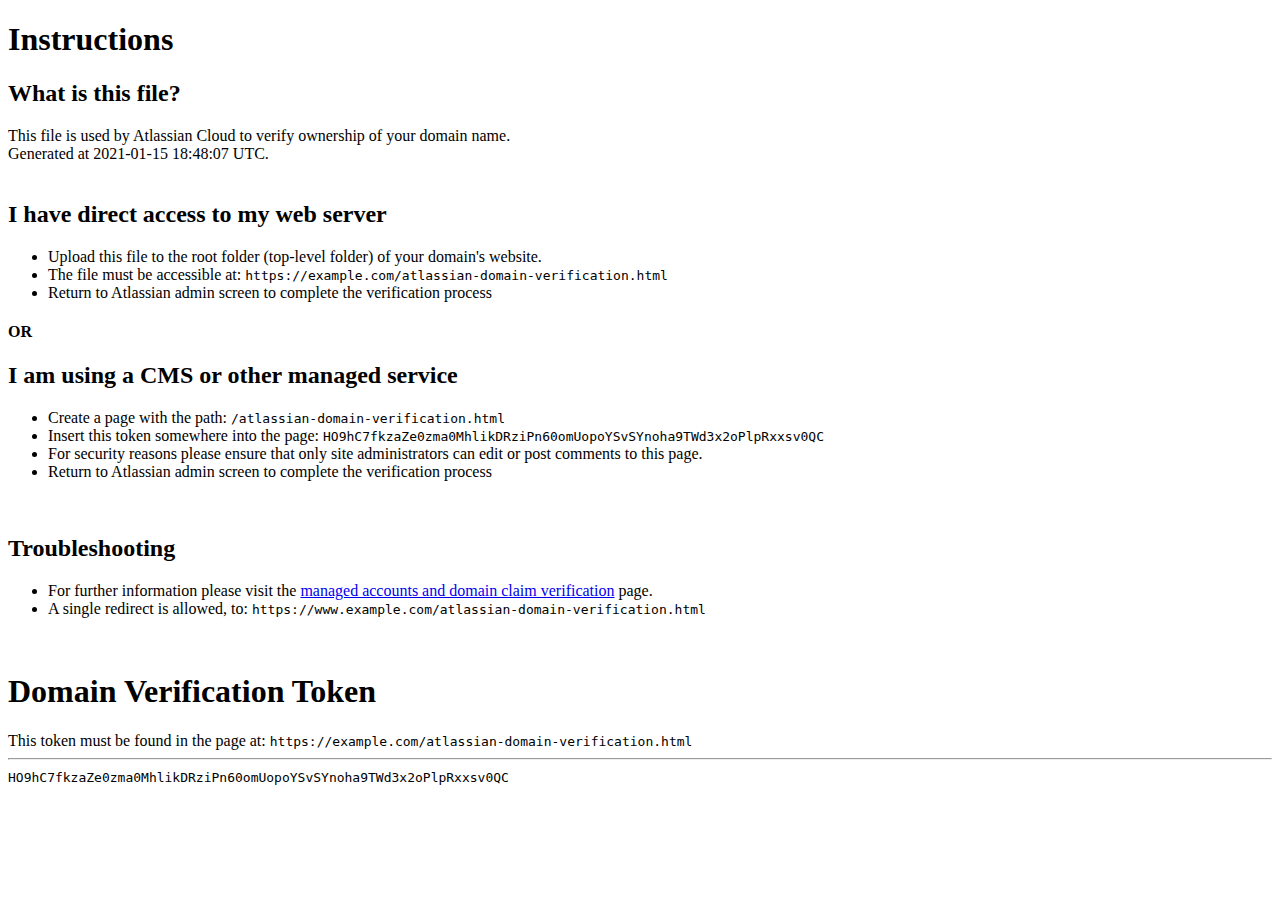
<file: atlassian-domain-verification.html>
<!DOCTYPE html>
<html>
<head>
<meta name="robots" content="noindex">
</head>
<body>
<h1>Instructions</h1>
<h2>What is this file?</h2>
This file is used by Atlassian Cloud to verify ownership of your domain name.
<br>
Generated at 2021-01-15 18:48:07 UTC.
<br>
<br>

<h2>I have direct access to my web server</h2>
<ul>
    <li>Upload this file to the root folder (top-level folder) of your domain's website.</li>
    <li>The file must be accessible at: <code>https://example.com/atlassian-domain-verification.html</code></li>
    <li>Return to Atlassian admin screen to complete the verification process</li>
</ul>

<h4>OR</h4>

<h2>I am using a CMS or other managed service</h2>
<ul>
    <li>Create a page with the path: <code>/atlassian-domain-verification.html</code></li>
    <li>Insert this token somewhere into the page: <code>HO9hC7fkzaZe0zma0MhlikDRziPn60omUopoYSvSYnoha9TWd3x2oPlpRxxsv0QC</code></li>
    <li>For security reasons please ensure that only site administrators can edit or post comments to this page.</li>
    <li>Return to Atlassian admin screen to complete the verification process</li>
</ul>

<br>

<h2>Troubleshooting</h2>
<ul>
    <li>For further information please visit the
    <a href="https://confluence.atlassian.com/purchasing/managed-accounts-and-domain-claim-verification-846071711.html">
            managed accounts and domain claim verification</a> page.</li>
    <li>A single redirect is allowed, to: <code>https://www.example.com/atlassian-domain-verification.html</code></li>
</ul>

<br>

<h1>Domain Verification Token</h1>
This token must be found in the page at: <code>https://example.com/atlassian-domain-verification.html</code>
<hr>
<code id="domain-verification-token" data-value="HO9hC7fkzaZe0zma0MhlikDRziPn60omUopoYSvSYnoha9TWd3x2oPlpRxxsv0QC">HO9hC7fkzaZe0zma0MhlikDRziPn60omUopoYSvSYnoha9TWd3x2oPlpRxxsv0QC</code>
<!-- HO9hC7fkzaZe0zma0MhlikDRziPn60omUopoYSvSYnoha9TWd3x2oPlpRxxsv0QC -->

</body>
</html>
</file>
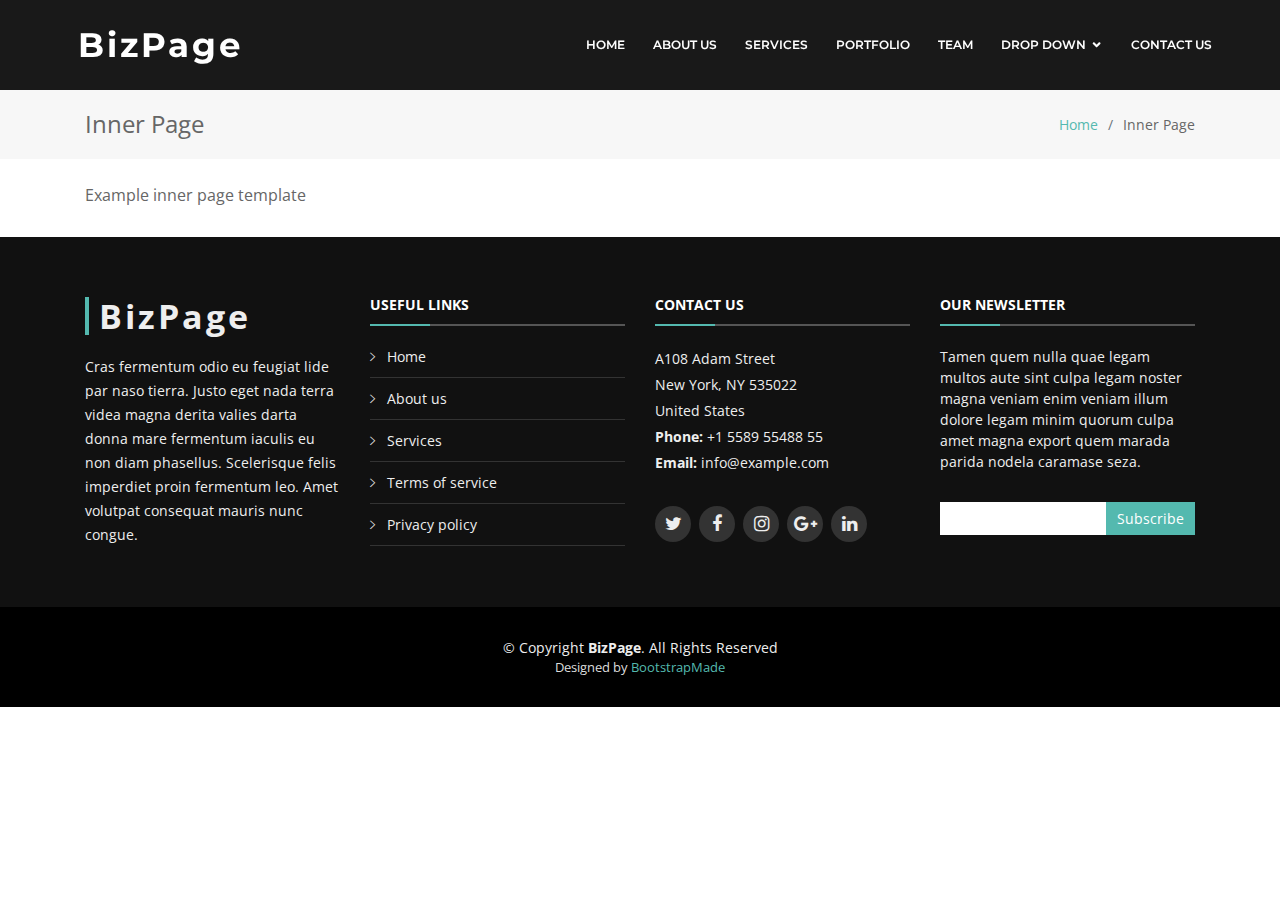
<file: inner-page.html>
<!DOCTYPE html>
<html lang="en">

<head>
  <meta charset="utf-8">
  <meta content="width=device-width, initial-scale=1.0" name="viewport">

  <title>Inner Page - BizPage Bootstrap Template</title>
  <meta content="" name="description">
  <meta content="" name="keywords">

  <!-- Favicons -->
  <link href="assets/img/favicon.png" rel="icon">
  <link href="assets/img/apple-touch-icon.png" rel="apple-touch-icon">

  <!-- Google Fonts -->
  <link href="https://fonts.googleapis.com/css?family=Open+Sans:300,300i,400,400i,700,700i|Montserrat:300,400,500,700" rel="stylesheet">

  <!-- Vendor CSS Files -->
  <link href="assets/vendor/bootstrap/css/bootstrap.min.css" rel="stylesheet">
  <link href="assets/vendor/icofont/icofont.min.css" rel="stylesheet">
  <link href="assets/vendor/font-awesome/css/font-awesome.min.css" rel="stylesheet">
  <link href="assets/vendor/ionicons/css/ionicons.min.css" rel="stylesheet">
  <link href="assets/vendor/animate.css/animate.min.css" rel="stylesheet">
  <link href="assets/vendor/venobox/venobox.css" rel="stylesheet">
  <link href="assets/vendor/owl.carousel/assets/owl.carousel.min.css" rel="stylesheet">
  <link href="assets/vendor/aos/aos.css" rel="stylesheet">

  <!-- Template Main CSS File -->
  <link href="assets/css/style.css" rel="stylesheet">

  <!-- =======================================================
  * Template Name: BizPage - v3.1.0
  * Template URL: https://bootstrapmade.com/bizpage-bootstrap-business-template/
  * Author: BootstrapMade.com
  * License: https://bootstrapmade.com/license/
  ======================================================== -->
</head>

<body>

  <!-- ======= Header ======= -->
  <header id="header" class="fixed-top ">
    <div class="container-fluid">

      <div class="row justify-content-center">
        <div class="col-xl-11 d-flex align-items-center">
          <h1 class="logo mr-auto"><a href="index.html">BizPage</a></h1>
          <!-- Uncomment below if you prefer to use an image logo -->
          <!-- <a href="index.html" class="logo mr-auto"><img src="assets/img/logo.png" alt="" class="img-fluid"></a>-->

          <nav class="nav-menu d-none d-lg-block">
            <ul>
              <li><a href="index.html">Home</a></li>
              <li><a href="#about">About Us</a></li>
              <li><a href="#services">Services</a></li>
              <li><a href="#portfolio">Portfolio</a></li>
              <li><a href="#team">Team</a></li>
              <li class="drop-down"><a href="">Drop Down</a>
                <ul>
                  <li><a href="#">Drop Down 1</a></li>
                  <li><a href="#">Drop Down 3</a></li>
                  <li><a href="#">Drop Down 4</a></li>
                  <li><a href="#">Drop Down 5</a></li>
                </ul>
              </li>
              <li><a href="#contact">Contact Us</a></li>

            </ul>
          </nav><!-- .nav-menu -->
        </div>
      </div>

    </div>
  </header><!-- End Header -->

  <main id="main">

    <!-- ======= Breadcrumbs Section ======= -->
    <section class="breadcrumbs">
      <div class="container">

        <div class="d-flex justify-content-between align-items-center">
          <h2>Inner Page</h2>
          <ol>
            <li><a href="index.html">Home</a></li>
            <li>Inner Page</li>
          </ol>
        </div>

      </div>
    </section><!-- End Breadcrumbs Section -->

    <section class="inner-page mt-4">
      <div class="container">
        <p>
          Example inner page template
        </p>
      </div>
    </section>

  </main><!-- End #main -->

  <!-- ======= Footer ======= -->
  <footer id="footer">
    <div class="footer-top">
      <div class="container">
        <div class="row">

          <div class="col-lg-3 col-md-6 footer-info">
            <h3>BizPage</h3>
            <p>Cras fermentum odio eu feugiat lide par naso tierra. Justo eget nada terra videa magna derita valies darta donna mare fermentum iaculis eu non diam phasellus. Scelerisque felis imperdiet proin fermentum leo. Amet volutpat consequat mauris nunc congue.</p>
          </div>

          <div class="col-lg-3 col-md-6 footer-links">
            <h4>Useful Links</h4>
            <ul>
              <li><i class="ion-ios-arrow-right"></i> <a href="#">Home</a></li>
              <li><i class="ion-ios-arrow-right"></i> <a href="#">About us</a></li>
              <li><i class="ion-ios-arrow-right"></i> <a href="#">Services</a></li>
              <li><i class="ion-ios-arrow-right"></i> <a href="#">Terms of service</a></li>
              <li><i class="ion-ios-arrow-right"></i> <a href="#">Privacy policy</a></li>
            </ul>
          </div>

          <div class="col-lg-3 col-md-6 footer-contact">
            <h4>Contact Us</h4>
            <p>
              A108 Adam Street <br>
              New York, NY 535022<br>
              United States <br>
              <strong>Phone:</strong> +1 5589 55488 55<br>
              <strong>Email:</strong> info@example.com<br>
            </p>

            <div class="social-links">
              <a href="#" class="twitter"><i class="fa fa-twitter"></i></a>
              <a href="#" class="facebook"><i class="fa fa-facebook"></i></a>
              <a href="#" class="instagram"><i class="fa fa-instagram"></i></a>
              <a href="#" class="google-plus"><i class="fa fa-google-plus"></i></a>
              <a href="#" class="linkedin"><i class="fa fa-linkedin"></i></a>
            </div>

          </div>

          <div class="col-lg-3 col-md-6 footer-newsletter">
            <h4>Our Newsletter</h4>
            <p>Tamen quem nulla quae legam multos aute sint culpa legam noster magna veniam enim veniam illum dolore legam minim quorum culpa amet magna export quem marada parida nodela caramase seza.</p>
            <form action="" method="post">
              <input type="email" name="email"><input type="submit" value="Subscribe">
            </form>
          </div>

        </div>
      </div>
    </div>

    <div class="container">
      <div class="copyright">
        &copy; Copyright <strong>BizPage</strong>. All Rights Reserved
      </div>
      <div class="credits">
        <!--
        All the links in the footer should remain intact.
        You can delete the links only if you purchased the pro version.
        Licensing information: https://bootstrapmade.com/license/
        Purchase the pro version with working PHP/AJAX contact form: https://bootstrapmade.com/buy/?theme=BizPage
      -->
        Designed by <a href="https://bootstrapmade.com/">BootstrapMade</a>
      </div>
    </div>
  </footer><!-- End Footer -->

  <a href="#" class="back-to-top"><i class="fa fa-chevron-up"></i></a>
  <!-- Uncomment below i you want to use a preloader -->
  <!-- <div id="preloader"></div> -->

  <!-- Vendor JS Files -->
  <script src="assets/vendor/jquery/jquery.min.js"></script>
  <script src="assets/vendor/bootstrap/js/bootstrap.bundle.min.js"></script>
  <script src="assets/vendor/jquery.easing/jquery.easing.min.js"></script>
  <script src="assets/vendor/php-email-form/validate.js"></script>
  <script src="assets/vendor/waypoints/jquery.waypoints.min.js"></script>
  <script src="assets/vendor/counterup/counterup.min.js"></script>
  <script src="assets/vendor/isotope-layout/isotope.pkgd.min.js"></script>
  <script src="assets/vendor/venobox/venobox.min.js"></script>
  <script src="assets/vendor/owl.carousel/owl.carousel.min.js"></script>
  <script src="assets/vendor/aos/aos.js"></script>

  <!-- Template Main JS File -->
  <script src="assets/js/main.js"></script>

</body>

</html>
</file>
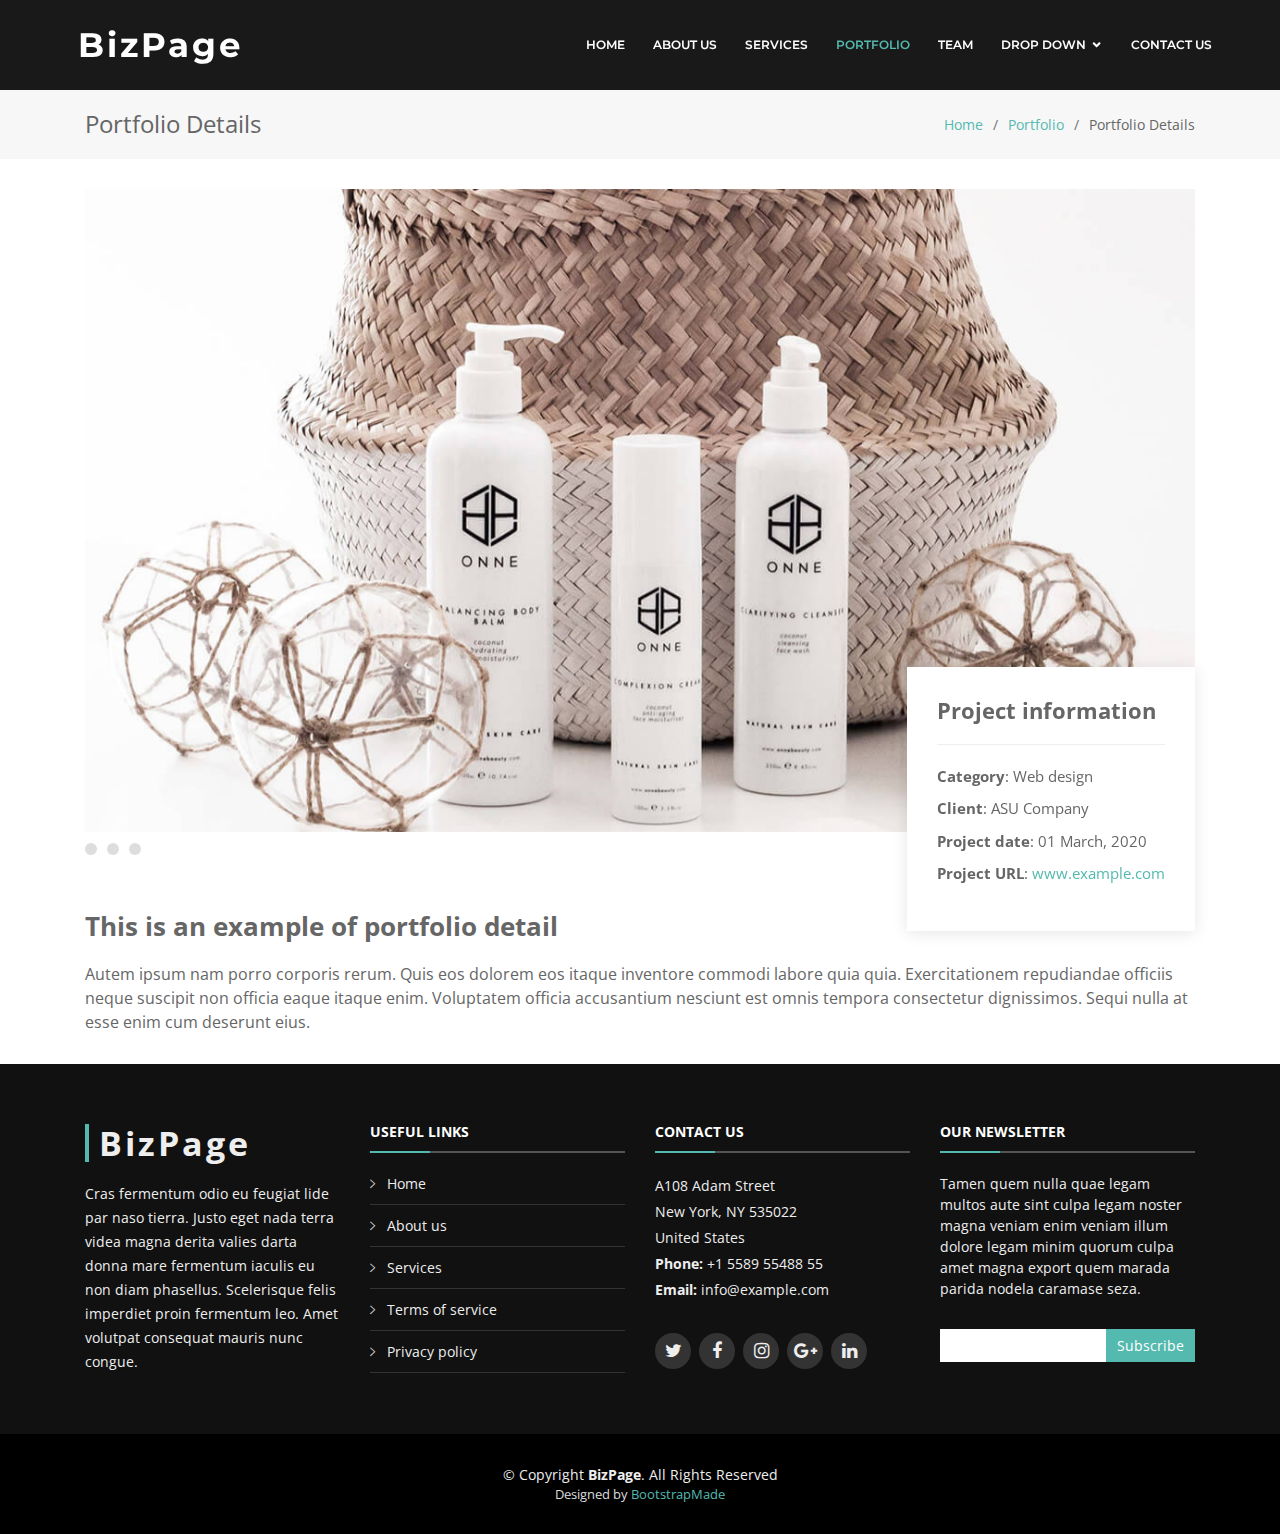
<file: portfolio-details.html>
<!DOCTYPE html>
<html lang="en">

<head>
  <meta charset="utf-8">
  <meta content="width=device-width, initial-scale=1.0" name="viewport">

  <title>Portfolio Details - BizPage Bootstrap Template</title>
  <meta content="" name="description">
  <meta content="" name="keywords">

  <!-- Favicons -->
  <link href="assets/img/favicon.png" rel="icon">
  <link href="assets/img/apple-touch-icon.png" rel="apple-touch-icon">

  <!-- Google Fonts -->
  <link href="https://fonts.googleapis.com/css?family=Open+Sans:300,300i,400,400i,700,700i|Montserrat:300,400,500,700" rel="stylesheet">

  <!-- Vendor CSS Files -->
  <link href="assets/vendor/bootstrap/css/bootstrap.min.css" rel="stylesheet">
  <link href="assets/vendor/icofont/icofont.min.css" rel="stylesheet">
  <link href="assets/vendor/font-awesome/css/font-awesome.min.css" rel="stylesheet">
  <link href="assets/vendor/ionicons/css/ionicons.min.css" rel="stylesheet">
  <link href="assets/vendor/animate.css/animate.min.css" rel="stylesheet">
  <link href="assets/vendor/venobox/venobox.css" rel="stylesheet">
  <link href="assets/vendor/owl.carousel/assets/owl.carousel.min.css" rel="stylesheet">
  <link href="assets/vendor/aos/aos.css" rel="stylesheet">

  <!-- Template Main CSS File -->
  <link href="assets/css/style.css" rel="stylesheet">

  <!-- =======================================================
  * Template Name: BizPage - v3.1.0
  * Template URL: https://bootstrapmade.com/bizpage-bootstrap-business-template/
  * Author: BootstrapMade.com
  * License: https://bootstrapmade.com/license/
  ======================================================== -->
</head>

<body>

  <!-- ======= Header ======= -->
  <header id="header" class="fixed-top ">
    <div class="container-fluid">

      <div class="row justify-content-center">
        <div class="col-xl-11 d-flex align-items-center">
          <h1 class="logo mr-auto"><a href="index.html">BizPage</a></h1>
          <!-- Uncomment below if you prefer to use an image logo -->
          <!-- <a href="index.html" class="logo mr-auto"><img src="assets/img/logo.png" alt="" class="img-fluid"></a>-->

          <nav class="nav-menu d-none d-lg-block">
            <ul>
              <li><a href="index.html">Home</a></li>
              <li><a href="#about">About Us</a></li>
              <li><a href="#services">Services</a></li>
              <li class="active"><a href="#portfolio">Portfolio</a></li>
              <li><a href="#team">Team</a></li>
              <li class="drop-down"><a href="">Drop Down</a>
                <ul>
                  <li><a href="#">Drop Down 1</a></li>
                  <li><a href="#">Drop Down 3</a></li>
                  <li><a href="#">Drop Down 4</a></li>
                  <li><a href="#">Drop Down 5</a></li>
                </ul>
              </li>
              <li><a href="#contact">Contact Us</a></li>

            </ul>
          </nav><!-- .nav-menu -->
        </div>
      </div>

    </div>
  </header><!-- End Header -->

  <main id="main">

    <!-- ======= Breadcrumbs Section ======= -->
    <section class="breadcrumbs">
      <div class="container">

        <div class="d-flex justify-content-between align-items-center">
          <h2>Portfolio Details</h2>
          <ol>
            <li><a href="index.html">Home</a></li>
            <li><a href="portfolio.html">Portfolio</a></li>
            <li>Portfolio Details</li>
          </ol>
        </div>

      </div>
    </section><!-- Breadcrumbs Section -->

    <!-- ======= Portfolio Details Section ======= -->
    <section class="portfolio-details">
      <div class="container">

        <div class="portfolio-details-container">

          <div class="owl-carousel portfolio-details-carousel">
            <img src="assets/img/portfolio/portfolio-details-1.jpg" class="img-fluid" alt="">
            <img src="assets/img/portfolio/portfolio-details-2.jpg" class="img-fluid" alt="">
            <img src="assets/img/portfolio/portfolio-details-3.jpg" class="img-fluid" alt="">
          </div>

          <div class="portfolio-info">
            <h3>Project information</h3>
            <ul>
              <li><strong>Category</strong>: Web design</li>
              <li><strong>Client</strong>: ASU Company</li>
              <li><strong>Project date</strong>: 01 March, 2020</li>
              <li><strong>Project URL</strong>: <a href="#">www.example.com</a></li>
            </ul>
          </div>

        </div>

        <div class="portfolio-description">
          <h2>This is an example of portfolio detail</h2>
          <p>
            Autem ipsum nam porro corporis rerum. Quis eos dolorem eos itaque inventore commodi labore quia quia. Exercitationem repudiandae officiis neque suscipit non officia eaque itaque enim. Voluptatem officia accusantium nesciunt est omnis tempora consectetur dignissimos. Sequi nulla at esse enim cum deserunt eius.
          </p>
        </div>
      </div>
    </section><!-- End Portfolio Details Section -->

  </main><!-- End #main -->

  <!-- ======= Footer ======= -->
  <footer id="footer">
    <div class="footer-top">
      <div class="container">
        <div class="row">

          <div class="col-lg-3 col-md-6 footer-info">
            <h3>BizPage</h3>
            <p>Cras fermentum odio eu feugiat lide par naso tierra. Justo eget nada terra videa magna derita valies darta donna mare fermentum iaculis eu non diam phasellus. Scelerisque felis imperdiet proin fermentum leo. Amet volutpat consequat mauris nunc congue.</p>
          </div>

          <div class="col-lg-3 col-md-6 footer-links">
            <h4>Useful Links</h4>
            <ul>
              <li><i class="ion-ios-arrow-right"></i> <a href="#">Home</a></li>
              <li><i class="ion-ios-arrow-right"></i> <a href="#">About us</a></li>
              <li><i class="ion-ios-arrow-right"></i> <a href="#">Services</a></li>
              <li><i class="ion-ios-arrow-right"></i> <a href="#">Terms of service</a></li>
              <li><i class="ion-ios-arrow-right"></i> <a href="#">Privacy policy</a></li>
            </ul>
          </div>

          <div class="col-lg-3 col-md-6 footer-contact">
            <h4>Contact Us</h4>
            <p>
              A108 Adam Street <br>
              New York, NY 535022<br>
              United States <br>
              <strong>Phone:</strong> +1 5589 55488 55<br>
              <strong>Email:</strong> info@example.com<br>
            </p>

            <div class="social-links">
              <a href="#" class="twitter"><i class="fa fa-twitter"></i></a>
              <a href="#" class="facebook"><i class="fa fa-facebook"></i></a>
              <a href="#" class="instagram"><i class="fa fa-instagram"></i></a>
              <a href="#" class="google-plus"><i class="fa fa-google-plus"></i></a>
              <a href="#" class="linkedin"><i class="fa fa-linkedin"></i></a>
            </div>

          </div>

          <div class="col-lg-3 col-md-6 footer-newsletter">
            <h4>Our Newsletter</h4>
            <p>Tamen quem nulla quae legam multos aute sint culpa legam noster magna veniam enim veniam illum dolore legam minim quorum culpa amet magna export quem marada parida nodela caramase seza.</p>
            <form action="" method="post">
              <input type="email" name="email"><input type="submit" value="Subscribe">
            </form>
          </div>

        </div>
      </div>
    </div>

    <div class="container">
      <div class="copyright">
        &copy; Copyright <strong>BizPage</strong>. All Rights Reserved
      </div>
      <div class="credits">
        <!--
        All the links in the footer should remain intact.
        You can delete the links only if you purchased the pro version.
        Licensing information: https://bootstrapmade.com/license/
        Purchase the pro version with working PHP/AJAX contact form: https://bootstrapmade.com/buy/?theme=BizPage
      -->
        Designed by <a href="https://bootstrapmade.com/">BootstrapMade</a>
      </div>
    </div>
  </footer><!-- End Footer -->

  <a href="#" class="back-to-top"><i class="fa fa-chevron-up"></i></a>
  <!-- Uncomment below i you want to use a preloader -->
  <!-- <div id="preloader"></div> -->

  <!-- Vendor JS Files -->
  <script src="assets/vendor/jquery/jquery.min.js"></script>
  <script src="assets/vendor/bootstrap/js/bootstrap.bundle.min.js"></script>
  <script src="assets/vendor/jquery.easing/jquery.easing.min.js"></script>
  <script src="assets/vendor/php-email-form/validate.js"></script>
  <script src="assets/vendor/waypoints/jquery.waypoints.min.js"></script>
  <script src="assets/vendor/counterup/counterup.min.js"></script>
  <script src="assets/vendor/isotope-layout/isotope.pkgd.min.js"></script>
  <script src="assets/vendor/venobox/venobox.min.js"></script>
  <script src="assets/vendor/owl.carousel/owl.carousel.min.js"></script>
  <script src="assets/vendor/aos/aos.js"></script>

  <!-- Template Main JS File -->
  <script src="assets/js/main.js"></script>

</body>

</html>
</file>
<file: assets/vendor/venobox/venobox.css>
/* ------ venobox.css --------*/
.vbox-overlay *, .vbox-overlay *:before, .vbox-overlay *:after{
    -webkit-backface-visibility: hidden;
    -webkit-box-sizing:border-box;
    -moz-box-sizing:border-box;
    box-sizing:border-box;
}
.vbox-overlay * { 
    -webkit-backface-visibility: visible;
    backface-visibility: visible;
}
.vbox-overlay{
    display: -webkit-flex;
    display: flex;
    -webkit-flex-direction: column;
    flex-direction: column;
    -webkit-justify-content: center;
    justify-content: center;
    -webkit-align-items: center;
    align-items: center;
    position: fixed;
    left: 0;
    top: 0;
    bottom: 0;
    right: 0;
    z-index: 999999;
}

/* ----- navigation ----- */
.vbox-title{
    width: 100%;
    height: 40px;
    float: left;
    text-align: center;
    line-height: 28px;
    font-size: 12px;
    padding: 6px 50px;
    overflow: hidden;
    position: fixed;
    display: none;
    left: 0;
    z-index: 89;
}
.vbox-close{
    cursor: pointer;
    position: fixed;
    top: -1px;
    right: 0;
    width: 50px;
    height: 40px;
    padding: 6px;
    display: block;
    background-position:10px center;
    overflow: hidden;
    font-size: 24px;
    line-height: 1;
    text-align: center;
    z-index: 99;
}
.vbox-left{
    cursor: pointer;
    position: fixed;
    left: 0;
    height: 40px;
    overflow: hidden;
    line-height: 28px;
    font-size: 12px;
    z-index: 99;
    display: flex;
    align-items:center;
}
.vbox-num{
    display: inline-block;
    margin: 6px 0 6px 15px;
}
/* ----- Social share ----- */
.vbox-share{
    line-height: 28px;
    font-size: 12px;
    overflow: hidden;
    position: fixed;
    left: 0;
    z-index: 98;
    display: flex;
    align-items:center;
    justify-content: center;
    width: 100%;
    text-align: center;
}
.vbox-share svg{
    max-height: 28px;
    width: 28px;
    z-index: 10;
    margin-left: 12px;
    margin-top: 6px;
    margin-bottom: 6px;
    vertical-align: middle;
}


/* ----- navigation ARROWS ----- */
.vbox-next, .vbox-prev{
    position: fixed;
    top: 50%;
    margin-top: -15px;
    overflow: hidden;
    cursor: pointer;
    display: block;
    width: 45px;
    height: 45px;
    z-index: 99;
}
.vbox-next span, .vbox-prev span{
    position: relative;
    width: 20px;
    height: 20px;
    border: 2px solid transparent;
    border-top-color: #B6B6B6;
    border-right-color: #B6B6B6;
    text-indent: -100px;
    position: absolute;
    top: 8px;
    display: block;
}
.vbox-prev{
    left: 15px;
}
.vbox-next{
    right: 15px;
}
.vbox-prev span{
    left: 10px;
    -ms-transform: rotate(-135deg);
    -webkit-transform: rotate(-135deg);
    transform: rotate(-135deg);
}
.vbox-next span{
    -ms-transform: rotate(45deg);
    -webkit-transform: rotate(45deg);
    transform: rotate(45deg);
    right: 10px;
}
/* ------- inline window ------ */
.vbox-inline{
    width: 420px;
    height: 315px;
    height: 70vh;
    padding: 10px;
    background: #fff;
    margin: 0 auto;
    overflow: auto;
    text-align: left;
}
/* ------- Video & iFrames window ------ */
.venoframe{
    max-width: 100%;
    width: 100%;
    border: none;
    width: 100%;
    height: 260px;
    height: 70vh;
}
.venoframe.vbvid{
    height: 260px;
}
@media (min-width: 768px) {
    .venoframe, .vbox-inline{
        width: 90%;
        height: 360px;
        height: 70vh;
    }
    .venoframe.vbvid{
        width: 640px;
        height: 360px;
    }
}
@media (min-width: 992px) {
    .venoframe, .vbox-inline{
        max-width: 1200px;
        width: 80%;
        height: 540px;
        height: 70vh;
    }
    .venoframe.vbvid{
        width: 960px;
        height: 540px;
    }
}
/* 
Please do NOT edit this part! 
or at least read this note: http://i.imgur.com/7C0ws9e.gif
*/
.vbox-open{
    overflow: hidden;
}
.vbox-container{
    position: absolute;
    left: 0;
    right: 0;
    top: 0;
    bottom: 0;
    overflow-x: hidden;
    overflow-y: scroll;
    overflow-scrolling: touch;
    -webkit-overflow-scrolling: touch;
    z-index: 20;
    max-height: 100%;

}

.vbox-content{
    text-align: center;
    float: left;
    width: 100%;
    position: relative;
    overflow: hidden;
    padding: 20px 4%;
}
.vbox-container img{
    max-width: 100%;
    height: auto;
}
.vbox-figlio{
    box-shadow: 0 0 12px rgba(0,0,0,0.19), 0 6px 6px rgba(0,0,0,0.23);
    max-width: 100%;
    text-align: initial;
}
img.vbox-figlio{
    -webkit-user-select: none;
-khtml-user-select: none;
-moz-user-select: none;
-o-user-select: none;
user-select: none;
}
.vbox-content.swipe-left{
    margin-left: -200px !important;
}
.vbox-content.swipe-right{
    margin-left: 200px !important;
}
.vbox-animated{
    webkit-transition: margin 300ms ease-out;
    transition: margin 300ms ease-out;
}

/* ---------- preloader ----------
 * SPINKIT 
 * http://tobiasahlin.com/spinkit/
-------------------------------- */
.sk-double-bounce,.sk-rotating-plane{width:40px;height:40px;margin:40px auto}.sk-rotating-plane{background-color:#333;-webkit-animation:sk-rotatePlane 1.2s infinite ease-in-out;animation:sk-rotatePlane 1.2s infinite ease-in-out}@-webkit-keyframes sk-rotatePlane{0%{-webkit-transform:perspective(120px) rotateX(0) rotateY(0);transform:perspective(120px) rotateX(0) rotateY(0)}50%{-webkit-transform:perspective(120px) rotateX(-180.1deg) rotateY(0);transform:perspective(120px) rotateX(-180.1deg) rotateY(0)}100%{-webkit-transform:perspective(120px) rotateX(-180deg) rotateY(-179.9deg);transform:perspective(120px) rotateX(-180deg) rotateY(-179.9deg)}}@keyframes sk-rotatePlane{0%{-webkit-transform:perspective(120px) rotateX(0) rotateY(0);transform:perspective(120px) rotateX(0) rotateY(0)}50%{-webkit-transform:perspective(120px) rotateX(-180.1deg) rotateY(0);transform:perspective(120px) rotateX(-180.1deg) rotateY(0)}100%{-webkit-transform:perspective(120px) rotateX(-180deg) rotateY(-179.9deg);transform:perspective(120px) rotateX(-180deg) rotateY(-179.9deg)}}.sk-double-bounce{position:relative}.sk-double-bounce .sk-child{width:100%;height:100%;border-radius:50%;background-color:#333;opacity:.6;position:absolute;top:0;left:0;-webkit-animation:sk-doubleBounce 2s infinite ease-in-out;animation:sk-doubleBounce 2s infinite ease-in-out}.sk-chasing-dots .sk-child,.sk-spinner-pulse,.sk-three-bounce .sk-child{background-color:#333;border-radius:100%}.sk-double-bounce .sk-double-bounce2{-webkit-animation-delay:-1s;animation-delay:-1s}@-webkit-keyframes sk-doubleBounce{0%,100%{-webkit-transform:scale(0);transform:scale(0)}50%{-webkit-transform:scale(1);transform:scale(1)}}@keyframes sk-doubleBounce{0%,100%{-webkit-transform:scale(0);transform:scale(0)}50%{-webkit-transform:scale(1);transform:scale(1)}}.sk-wave{margin:40px auto;width:50px;height:40px;text-align:center;font-size:10px}.sk-wave .sk-rect{background-color:#333;height:100%;width:6px;display:inline-block;-webkit-animation:sk-waveStretchDelay 1.2s infinite ease-in-out;animation:sk-waveStretchDelay 1.2s infinite ease-in-out}.sk-wave .sk-rect1{-webkit-animation-delay:-1.2s;animation-delay:-1.2s}.sk-wave .sk-rect2{-webkit-animation-delay:-1.1s;animation-delay:-1.1s}.sk-wave .sk-rect3{-webkit-animation-delay:-1s;animation-delay:-1s}.sk-wave .sk-rect4{-webkit-animation-delay:-.9s;animation-delay:-.9s}.sk-wave .sk-rect5{-webkit-animation-delay:-.8s;animation-delay:-.8s}@-webkit-keyframes sk-waveStretchDelay{0%,100%,40%{-webkit-transform:scaleY(.4);transform:scaleY(.4)}20%{-webkit-transform:scaleY(1);transform:scaleY(1)}}@keyframes sk-waveStretchDelay{0%,100%,40%{-webkit-transform:scaleY(.4);transform:scaleY(.4)}20%{-webkit-transform:scaleY(1);transform:scaleY(1)}}.sk-wandering-cubes{margin:40px auto;width:40px;height:40px;position:relative}.sk-wandering-cubes .sk-cube{background-color:#333;width:10px;height:10px;position:absolute;top:0;left:0;-webkit-animation:sk-wanderingCube 1.8s ease-in-out -1.8s infinite both;animation:sk-wanderingCube 1.8s ease-in-out -1.8s infinite both}.sk-chasing-dots,.sk-spinner-pulse{width:40px;height:40px;margin:40px auto}.sk-wandering-cubes .sk-cube2{-webkit-animation-delay:-.9s;animation-delay:-.9s}@-webkit-keyframes sk-wanderingCube{0%{-webkit-transform:rotate(0);transform:rotate(0)}25%{-webkit-transform:translateX(30px) rotate(-90deg) scale(.5);transform:translateX(30px) rotate(-90deg) scale(.5)}50%{-webkit-transform:translateX(30px) translateY(30px) rotate(-179deg);transform:translateX(30px) translateY(30px) rotate(-179deg)}50.1%{-webkit-transform:translateX(30px) translateY(30px) rotate(-180deg);transform:translateX(30px) translateY(30px) rotate(-180deg)}75%{-webkit-transform:translateX(0) translateY(30px) rotate(-270deg) scale(.5);transform:translateX(0) translateY(30px) rotate(-270deg) scale(.5)}100%{-webkit-transform:rotate(-360deg);transform:rotate(-360deg)}}@keyframes sk-wanderingCube{0%{-webkit-transform:rotate(0);transform:rotate(0)}25%{-webkit-transform:translateX(30px) rotate(-90deg) scale(.5);transform:translateX(30px) rotate(-90deg) scale(.5)}50%{-webkit-transform:translateX(30px) translateY(30px) rotate(-179deg);transform:translateX(30px) translateY(30px) rotate(-179deg)}50.1%{-webkit-transform:translateX(30px) translateY(30px) rotate(-180deg);transform:translateX(30px) translateY(30px) rotate(-180deg)}75%{-webkit-transform:translateX(0) translateY(30px) rotate(-270deg) scale(.5);transform:translateX(0) translateY(30px) rotate(-270deg) scale(.5)}100%{-webkit-transform:rotate(-360deg);transform:rotate(-360deg)}}.sk-spinner-pulse{-webkit-animation:sk-pulseScaleOut 1s infinite ease-in-out;animation:sk-pulseScaleOut 1s infinite ease-in-out}@-webkit-keyframes sk-pulseScaleOut{0%{-webkit-transform:scale(0);transform:scale(0)}100%{-webkit-transform:scale(1);transform:scale(1);opacity:0}}@keyframes sk-pulseScaleOut{0%{-webkit-transform:scale(0);transform:scale(0)}100%{-webkit-transform:scale(1);transform:scale(1);opacity:0}}.sk-chasing-dots{position:relative;text-align:center;-webkit-animation:sk-chasingDotsRotate 2s infinite linear;animation:sk-chasingDotsRotate 2s infinite linear}.sk-chasing-dots .sk-child{width:60%;height:60%;display:inline-block;position:absolute;top:0;-webkit-animation:sk-chasingDotsBounce 2s infinite ease-in-out;animation:sk-chasingDotsBounce 2s infinite ease-in-out}.sk-chasing-dots .sk-dot2{top:auto;bottom:0;-webkit-animation-delay:-1s;animation-delay:-1s}@-webkit-keyframes sk-chasingDotsRotate{100%{-webkit-transform:rotate(360deg);transform:rotate(360deg)}}@keyframes sk-chasingDotsRotate{100%{-webkit-transform:rotate(360deg);transform:rotate(360deg)}}@-webkit-keyframes sk-chasingDotsBounce{0%,100%{-webkit-transform:scale(0);transform:scale(0)}50%{-webkit-transform:scale(1);transform:scale(1)}}@keyframes sk-chasingDotsBounce{0%,100%{-webkit-transform:scale(0);transform:scale(0)}50%{-webkit-transform:scale(1);transform:scale(1)}}.sk-three-bounce{margin:40px auto;width:80px;text-align:center}.sk-three-bounce .sk-child{width:20px;height:20px;display:inline-block;-webkit-animation:sk-three-bounce 1.4s ease-in-out 0s infinite both;animation:sk-three-bounce 1.4s ease-in-out 0s infinite both}.sk-circle .sk-child:before,.sk-fading-circle .sk-circle:before{display:block;border-radius:100%;content:'';background-color:#333}.sk-three-bounce .sk-bounce1{-webkit-animation-delay:-.32s;animation-delay:-.32s}.sk-three-bounce .sk-bounce2{-webkit-animation-delay:-.16s;animation-delay:-.16s}@-webkit-keyframes sk-three-bounce{0%,100%,80%{-webkit-transform:scale(0);transform:scale(0)}40%{-webkit-transform:scale(1);transform:scale(1)}}@keyframes sk-three-bounce{0%,100%,80%{-webkit-transform:scale(0);transform:scale(0)}40%{-webkit-transform:scale(1);transform:scale(1)}}.sk-circle{margin:40px auto;width:40px;height:40px;position:relative}.sk-circle .sk-child{width:100%;height:100%;position:absolute;left:0;top:0}.sk-circle .sk-child:before{margin:0 auto;width:15%;height:15%;-webkit-animation:sk-circleBounceDelay 1.2s infinite ease-in-out both;animation:sk-circleBounceDelay 1.2s infinite ease-in-out both}.sk-circle .sk-circle2{-webkit-transform:rotate(30deg);-ms-transform:rotate(30deg);transform:rotate(30deg)}.sk-circle .sk-circle3{-webkit-transform:rotate(60deg);-ms-transform:rotate(60deg);transform:rotate(60deg)}.sk-circle .sk-circle4{-webkit-transform:rotate(90deg);-ms-transform:rotate(90deg);transform:rotate(90deg)}.sk-circle .sk-circle5{-webkit-transform:rotate(120deg);-ms-transform:rotate(120deg);transform:rotate(120deg)}.sk-circle .sk-circle6{-webkit-transform:rotate(150deg);-ms-transform:rotate(150deg);transform:rotate(150deg)}.sk-circle .sk-circle7{-webkit-transform:rotate(180deg);-ms-transform:rotate(180deg);transform:rotate(180deg)}.sk-circle .sk-circle8{-webkit-transform:rotate(210deg);-ms-transform:rotate(210deg);transform:rotate(210deg)}.sk-circle .sk-circle9{-webkit-transform:rotate(240deg);-ms-transform:rotate(240deg);transform:rotate(240deg)}.sk-circle .sk-circle10{-webkit-transform:rotate(270deg);-ms-transform:rotate(270deg);transform:rotate(270deg)}.sk-circle .sk-circle11{-webkit-transform:rotate(300deg);-ms-transform:rotate(300deg);transform:rotate(300deg)}.sk-circle .sk-circle12{-webkit-transform:rotate(330deg);-ms-transform:rotate(330deg);transform:rotate(330deg)}.sk-circle .sk-circle2:before{-webkit-animation-delay:-1.1s;animation-delay:-1.1s}.sk-circle .sk-circle3:before{-webkit-animation-delay:-1s;animation-delay:-1s}.sk-circle .sk-circle4:before{-webkit-animation-delay:-.9s;animation-delay:-.9s}.sk-circle .sk-circle5:before{-webkit-animation-delay:-.8s;animation-delay:-.8s}.sk-circle .sk-circle6:before{-webkit-animation-delay:-.7s;animation-delay:-.7s}.sk-circle .sk-circle7:before{-webkit-animation-delay:-.6s;animation-delay:-.6s}.sk-circle .sk-circle8:before{-webkit-animation-delay:-.5s;animation-delay:-.5s}.sk-circle .sk-circle9:before{-webkit-animation-delay:-.4s;animation-delay:-.4s}.sk-circle .sk-circle10:before{-webkit-animation-delay:-.3s;animation-delay:-.3s}.sk-circle .sk-circle11:before{-webkit-animation-delay:-.2s;animation-delay:-.2s}.sk-circle .sk-circle12:before{-webkit-animation-delay:-.1s;animation-delay:-.1s}@-webkit-keyframes sk-circleBounceDelay{0%,100%,80%{-webkit-transform:scale(0);transform:scale(0)}40%{-webkit-transform:scale(1);transform:scale(1)}}@keyframes sk-circleBounceDelay{0%,100%,80%{-webkit-transform:scale(0);transform:scale(0)}40%{-webkit-transform:scale(1);transform:scale(1)}}.sk-cube-grid{width:40px;height:40px;margin:40px auto}.sk-cube-grid .sk-cube{width:33.33%;height:33.33%;background-color:#333;float:left;-webkit-animation:sk-cubeGridScaleDelay 1.3s infinite ease-in-out;animation:sk-cubeGridScaleDelay 1.3s infinite ease-in-out}.sk-cube-grid .sk-cube1{-webkit-animation-delay:.2s;animation-delay:.2s}.sk-cube-grid .sk-cube2{-webkit-animation-delay:.3s;animation-delay:.3s}.sk-cube-grid .sk-cube3{-webkit-animation-delay:.4s;animation-delay:.4s}.sk-cube-grid .sk-cube4{-webkit-animation-delay:.1s;animation-delay:.1s}.sk-cube-grid .sk-cube5{-webkit-animation-delay:.2s;animation-delay:.2s}.sk-cube-grid .sk-cube6{-webkit-animation-delay:.3s;animation-delay:.3s}.sk-cube-grid .sk-cube7{-webkit-animation-delay:0ms;animation-delay:0ms}.sk-cube-grid .sk-cube8{-webkit-animation-delay:.1s;animation-delay:.1s}.sk-cube-grid .sk-cube9{-webkit-animation-delay:.2s;animation-delay:.2s}@-webkit-keyframes sk-cubeGridScaleDelay{0%,100%,70%{-webkit-transform:scale3D(1,1,1);transform:scale3D(1,1,1)}35%{-webkit-transform:scale3D(0,0,1);transform:scale3D(0,0,1)}}@keyframes sk-cubeGridScaleDelay{0%,100%,70%{-webkit-transform:scale3D(1,1,1);transform:scale3D(1,1,1)}35%{-webkit-transform:scale3D(0,0,1);transform:scale3D(0,0,1)}}.sk-fading-circle{margin:40px auto;width:40px;height:40px;position:relative}.sk-fading-circle .sk-circle{width:100%;height:100%;position:absolute;left:0;top:0}.sk-fading-circle .sk-circle:before{margin:0 auto;width:15%;height:15%;-webkit-animation:sk-circleFadeDelay 1.2s infinite ease-in-out both;animation:sk-circleFadeDelay 1.2s infinite ease-in-out both}.sk-fading-circle .sk-circle2{-webkit-transform:rotate(30deg);-ms-transform:rotate(30deg);transform:rotate(30deg)}.sk-fading-circle .sk-circle3{-webkit-transform:rotate(60deg);-ms-transform:rotate(60deg);transform:rotate(60deg)}.sk-fading-circle .sk-circle4{-webkit-transform:rotate(90deg);-ms-transform:rotate(90deg);transform:rotate(90deg)}.sk-fading-circle .sk-circle5{-webkit-transform:rotate(120deg);-ms-transform:rotate(120deg);transform:rotate(120deg)}.sk-fading-circle .sk-circle6{-webkit-transform:rotate(150deg);-ms-transform:rotate(150deg);transform:rotate(150deg)}.sk-fading-circle .sk-circle7{-webkit-transform:rotate(180deg);-ms-transform:rotate(180deg);transform:rotate(180deg)}.sk-fading-circle .sk-circle8{-webkit-transform:rotate(210deg);-ms-transform:rotate(210deg);transform:rotate(210deg)}.sk-fading-circle .sk-circle9{-webkit-transform:rotate(240deg);-ms-transform:rotate(240deg);transform:rotate(240deg)}.sk-fading-circle .sk-circle10{-webkit-transform:rotate(270deg);-ms-transform:rotate(270deg);transform:rotate(270deg)}.sk-fading-circle .sk-circle11{-webkit-transform:rotate(300deg);-ms-transform:rotate(300deg);transform:rotate(300deg)}.sk-fading-circle .sk-circle12{-webkit-transform:rotate(330deg);-ms-transform:rotate(330deg);transform:rotate(330deg)}.sk-fading-circle .sk-circle2:before{-webkit-animation-delay:-1.1s;animation-delay:-1.1s}.sk-fading-circle .sk-circle3:before{-webkit-animation-delay:-1s;animation-delay:-1s}.sk-fading-circle .sk-circle4:before{-webkit-animation-delay:-.9s;animation-delay:-.9s}.sk-fading-circle .sk-circle5:before{-webkit-animation-delay:-.8s;animation-delay:-.8s}.sk-fading-circle .sk-circle6:before{-webkit-animation-delay:-.7s;animation-delay:-.7s}.sk-fading-circle .sk-circle7:before{-webkit-animation-delay:-.6s;animation-delay:-.6s}.sk-fading-circle .sk-circle8:before{-webkit-animation-delay:-.5s;animation-delay:-.5s}.sk-fading-circle .sk-circle9:before{-webkit-animation-delay:-.4s;animation-delay:-.4s}.sk-fading-circle .sk-circle10:before{-webkit-animation-delay:-.3s;animation-delay:-.3s}.sk-fading-circle .sk-circle11:before{-webkit-animation-delay:-.2s;animation-delay:-.2s}.sk-fading-circle .sk-circle12:before{-webkit-animation-delay:-.1s;animation-delay:-.1s}@-webkit-keyframes sk-circleFadeDelay{0%,100%,39%{opacity:0}40%{opacity:1}}@keyframes sk-circleFadeDelay{0%,100%,39%{opacity:0}40%{opacity:1}}.sk-folding-cube{margin:40px auto;width:40px;height:40px;position:relative;-webkit-transform:rotateZ(45deg);transform:rotateZ(45deg)}.sk-folding-cube .sk-cube{float:left;width:50%;height:50%;position:relative;-webkit-transform:scale(1.1);-ms-transform:scale(1.1);transform:scale(1.1)}.sk-folding-cube .sk-cube:before{content:'';position:absolute;top:0;left:0;width:100%;height:100%;background-color:#333;-webkit-animation:sk-foldCubeAngle 2.4s infinite linear both;animation:sk-foldCubeAngle 2.4s infinite linear both;-webkit-transform-origin:100% 100%;-ms-transform-origin:100% 100%;transform-origin:100% 100%}.sk-folding-cube .sk-cube2{-webkit-transform:scale(1.1) rotateZ(90deg);transform:scale(1.1) rotateZ(90deg)}.sk-folding-cube .sk-cube3{-webkit-transform:scale(1.1) rotateZ(180deg);transform:scale(1.1) rotateZ(180deg)}.sk-folding-cube .sk-cube4{-webkit-transform:scale(1.1) rotateZ(270deg);transform:scale(1.1) rotateZ(270deg)}.sk-folding-cube .sk-cube2:before{-webkit-animation-delay:.3s;animation-delay:.3s}.sk-folding-cube .sk-cube3:before{-webkit-animation-delay:.6s;animation-delay:.6s}.sk-folding-cube .sk-cube4:before{-webkit-animation-delay:.9s;animation-delay:.9s}@-webkit-keyframes sk-foldCubeAngle{0%,10%{-webkit-transform:perspective(140px) rotateX(-180deg);transform:perspective(140px) rotateX(-180deg);opacity:0}25%,75%{-webkit-transform:perspective(140px) rotateX(0);transform:perspective(140px) rotateX(0);opacity:1}100%,90%{-webkit-transform:perspective(140px) rotateY(180deg);transform:perspective(140px) rotateY(180deg);opacity:0}}@keyframes sk-foldCubeAngle{0%,10%{-webkit-transform:perspective(140px) rotateX(-180deg);transform:perspective(140px) rotateX(-180deg);opacity:0}25%,75%{-webkit-transform:perspective(140px) rotateX(0);transform:perspective(140px) rotateX(0);opacity:1}100%,90%{-webkit-transform:perspective(140px) rotateY(180deg);transform:perspective(140px) rotateY(180deg);opacity:0}}
</file>
<file: assets/css/style.css>
/**
* Template Name: BizPage - v3.1.0
* Template URL: https://bootstrapmade.com/bizpage-bootstrap-business-template/
* Author: BootstrapMade.com
* License: https://bootstrapmade.com/license/
*/

/*--------------------------------------------------------------
# General
--------------------------------------------------------------*/
body {
  background: #fff;
  color: #666666;
  font-family: "Open Sans", sans-serif;
}

a {
  color: #54b9af;
  transition: 0.5s;
}

a:hover, a:active, a:focus {
  color: #54b9af;
  outline: none;
  text-decoration: none;
}

p {
  padding: 0;
  margin: 0 0 30px 0;
}

h1, h2, h3, h4, h5, h6 {
  font-family: "Open Sans", sans-serif;
  font-weight: 400;
  margin: 0 0 20px 0;
  padding: 0;
}

table, th, td {
  border: 1px solid black;
  border-collapse: collapse;
}

/* Back to top button */
.back-to-top {
  position: fixed;
  display: none;
  background: #54b9af;
  color: #fff;
  width: 44px;
  height: 44px;
  text-align: center;
  line-height: 1;
  font-size: 16px;
  border-radius: 50%;
  right: 15px;
  bottom: 15px;
  transition: background 0.5s;
  z-index: 11;
}

.back-to-top i {
  padding-top: 12px;
  color: #fff;
}

@media (max-width: 768px) {
  .back-to-top {
    bottom: 15px;
  }
}

/* Prelaoder */
#preloader {
  position: fixed;
  top: 0;
  left: 0;
  right: 0;
  bottom: 0;
  z-index: 9999;
  overflow: hidden;
  background: #fff;
}

#preloader:before {
  content: "";
  position: fixed;
  top: calc(50% - 30px);
  left: calc(50% - 30px);
  border: 6px solid #f2f2f2;
  border-top: 6px solid #54b9af;
  border-radius: 50%;
  width: 60px;
  height: 60px;
  -webkit-animation: animate-preloader 1s linear infinite;
  animation: animate-preloader 1s linear infinite;
}

@-webkit-keyframes animate-preloader {
  0% {
    transform: rotate(0deg);
  }
  100% {
    transform: rotate(360deg);
  }
}

@keyframes animate-preloader {
  0% {
    transform: rotate(0deg);
  }
  100% {
    transform: rotate(360deg);
  }
}

/*--------------------------------------------------------------
# Header
--------------------------------------------------------------*/
#header {
  transition: all 0.5s;
  z-index: 997;
  padding: 26px 0;
  background: rgba(0, 0, 0, 0.9);
}

#header.header-transparent {
  background: transparent;
}

#header.header-scrolled {
  background: rgba(0, 0, 0, 0.9);
  padding: 18px 0;
}

#header .logo {
  font-size: 34px;
  margin: 0;
  padding: 0;
  line-height: 1;
  font-family: "Montserrat", sans-serif;
  font-weight: 700;
  letter-spacing: 3px;
  padding-left: 10px;
  /*border-left: 4px solid #54b9af;*/
}

#header .logo a {
  color: #fff;
}

#header .logo img {
  max-height: 40px;
}

@media (max-width: 992px) {
  #header .logo {
    font-size: 28px;
  }
}

/*--------------------------------------------------------------
# Navigation Menu
--------------------------------------------------------------*/
/* Desktop Navigation */
.nav-menu ul {
  margin: 0;
  padding: 0;
  list-style: none;
}

.nav-menu > ul {
  display: flex;
}

.nav-menu > ul > li {
  position: relative;
  white-space: nowrap;
  padding: 10px 0 10px 28px;
}

.nav-menu a {
  display: block;
  position: relative;
  color: #fff;
  transition: 0.3s;
  font-size: 12px;
  font-family: "Montserrat", sans-serif;
  text-transform: uppercase;
  font-weight: 600;
}

.nav-menu a:hover, .nav-menu .active > a, .nav-menu li:hover > a {
  color: #54b9af;
}

.nav-menu .drop-down ul {
  display: block;
  position: absolute;
  left: 14px;
  top: calc(100% + 30px);
  z-index: 99;
  opacity: 0;
  visibility: hidden;
  padding: 10px 0;
  background: #fff;
  box-shadow: 0px 0px 30px rgba(127, 137, 161, 0.25);
  transition: 0.3s;
}

.nav-menu .drop-down:hover > ul {
  opacity: 1;
  top: 100%;
  visibility: visible;
}

.nav-menu .drop-down li {
  min-width: 180px;
  position: relative;
}

.nav-menu .drop-down ul a {
  padding: 10px 20px;
  font-size: 13px;
  text-transform: none;
  color: #333333;
}

.nav-menu .drop-down ul a:hover, .nav-menu .drop-down ul .active > a, .nav-menu .drop-down ul li:hover > a {
  color: #54b9af;
}

.nav-menu .drop-down > a:after {
  content: "\ea99";
  font-family: IcoFont;
  padding-left: 5px;
}

.nav-menu .drop-down .drop-down ul {
  top: 0;
  left: calc(100% - 30px);
}

.nav-menu .drop-down .drop-down:hover > ul {
  opacity: 1;
  top: 0;
  left: 100%;
}

.nav-menu .drop-down .drop-down > a {
  padding-right: 35px;
}

.nav-menu .drop-down .drop-down > a:after {
  content: "\eaa0";
  font-family: IcoFont;
  position: absolute;
  right: 15px;
}

@media (max-width: 1366px) {
  .nav-menu .drop-down .drop-down ul {
    left: -90%;
  }
  .nav-menu .drop-down .drop-down:hover > ul {
    left: -100%;
  }
  .nav-menu .drop-down .drop-down > a:after {
    content: "\ea9d";
  }
}

/* Mobile Navigation */
.mobile-nav-toggle {
  position: fixed;
  right: 15px;
  top: 15px;
  z-index: 9998;
  border: 0;
  background: none;
  font-size: 24px;
  transition: all 0.4s;
  outline: none !important;
  line-height: 1;
  cursor: pointer;
  text-align: right;
}

.mobile-nav-toggle i {
  color: #fff;
}

.mobile-nav {
  position: fixed;
  top: 55px;
  right: 15px;
  bottom: 15px;
  left: 15px;
  z-index: 9999;
  overflow-y: auto;
  background: #fff;
  transition: ease-in-out 0.2s;
  opacity: 0;
  visibility: hidden;
  border-radius: 10px;
  padding: 10px 0;
}

.mobile-nav * {
  margin: 0;
  padding: 0;
  list-style: none;
}

.mobile-nav a {
  display: block;
  position: relative;
  color: #333333;
  padding: 10px 20px;
  font-weight: 500;
  outline: none;
}

.mobile-nav a:hover, .mobile-nav .active > a, .mobile-nav li:hover > a {
  color: #54b9af;
  text-decoration: none;
}

.mobile-nav .drop-down > a:after {
  content: "\ea99";
  font-family: IcoFont;
  padding-left: 10px;
  position: absolute;
  right: 15px;
}

.mobile-nav .active.drop-down > a:after {
  content: "\eaa1";
}

.mobile-nav .drop-down > a {
  padding-right: 35px;
}

.mobile-nav .drop-down ul {
  display: none;
  overflow: hidden;
}

.mobile-nav .drop-down li {
  padding-left: 20px;
}

.mobile-nav-overly {
  width: 100%;
  height: 100%;
  z-index: 9997;
  top: 0;
  left: 0;
  position: fixed;
  background: rgba(26, 26, 26, 0.6);
  overflow: hidden;
  display: none;
  transition: ease-in-out 0.2s;
}

.mobile-nav-active {
  overflow: hidden;
}

.mobile-nav-active .mobile-nav {
  opacity: 1;
  visibility: visible;
}

.mobile-nav-active .mobile-nav-toggle i {
  color: #fff;
}

/*--------------------------------------------------------------
# Intro Section
--------------------------------------------------------------*/
#intro {
  width: 100%;
  height: 100vh;
  background: #000;
  overflow: hidden;
  position: relative;
}

@media (max-height: 500px) {
  #intro {
    height: 150vh;
  }
}

#intro .carousel, #intro .carousel-inner, #intro .carousel-item, #intro .carousel-item::before {
  position: absolute;
  top: 0;
  right: 0;
  left: 0;
  bottom: 0;
}

#intro .carousel-item {
  background-size: cover;
  background-position: center;
  background-repeat: no-repeat;
}

#intro .carousel-item::before {
  content: '';
  background-color: rgba(0, 0, 0, 0.7);
}

#intro .carousel-container {
  display: flex;
  justify-content: center;
  align-items: center;
  position: absolute;
  bottom: 0;
  top: 70px;
  left: 50px;
  right: 50px;
}

#intro .container {
  text-align: center;
}

#intro h2 {
  color: #fff;
  margin-bottom: 30px;
  font-size: 48px;
  font-weight: 700;
}

@media (max-width: 768px) {
  #intro h2 {
    font-size: 28px;
  }
}

#intro p {
  width: 80%;
  margin: 0 auto 30px auto;
  color: #fff;
}

@media (min-width: 1024px) {
  #intro p {
    width: 60%;
  }
}

#intro .carousel-fade {
  overflow: hidden;
}

#intro .carousel-fade .carousel-inner .carousel-item {
  transition-property: opacity;
}

#intro .carousel-fade .carousel-inner .carousel-item,
#intro .carousel-fade .carousel-inner .active.carousel-item-left,
#intro .carousel-fade .carousel-inner .active.carousel-item-right {
  opacity: 0;
}

#intro .carousel-fade .carousel-inner .active,
#intro .carousel-fade .carousel-inner .carousel-item-next.carousel-item-left,
#intro .carousel-fade .carousel-inner .carousel-item-prev.carousel-item-right {
  opacity: 1;
  transition: 0.5s;
}

#intro .carousel-fade .carousel-inner .carousel-item-next,
#intro .carousel-fade .carousel-inner .carousel-item-prev,
#intro .carousel-fade .carousel-inner .active.carousel-item-left,
#intro .carousel-fade .carousel-inner .active.carousel-item-right {
  left: 0;
  transform: translate3d(0, 0, 0);
}

#intro .carousel-control-prev, #intro .carousel-control-next {
  width: 10%;
}

@media (min-width: 1024px) {
  #intro .carousel-control-prev, #intro .carousel-control-next {
    width: 5%;
  }
}

#intro .carousel-control-next-icon, #intro .carousel-control-prev-icon {
  background: none;
  font-size: 32px;
  line-height: 1;
}

#intro .carousel-indicators li {
  cursor: pointer;
}

#intro .btn-get-started {
  font-family: "Open Sans", sans-serif;
  font-weight: 500;
  font-size: 16px;
  letter-spacing: 1px;
  display: inline-block;
  padding: 8px 32px;
  border-radius: 50px;
  transition: 0.5s;
  margin: 10px;
  color: #fff;
  background: #54b9af;
}

#intro .btn-get-started:hover {
  background: #fff;
  color: #54b9af;
}

/*--------------------------------------------------------------
# Sections
--------------------------------------------------------------*/
section {
  overflow: hidden;
}

/* Sections Header
--------------------------------*/
.section-header h3 {
  font-size: 32px;
  color: #111;
  text-transform: uppercase;
  text-align: center;
  font-weight: 700;
  position: relative;
  padding-bottom: 15px;
}

.section-header h3::before {
  content: '';
  position: absolute;
  display: block;
  width: 120px;
  height: 1px;
  background: #ddd;
  bottom: 1px;
  left: calc(50% - 60px);
}

.section-header h3::after {
  content: '';
  position: absolute;
  display: block;
  width: 40px;
  height: 3px;
  background: #54b9af;
  bottom: 0;
  left: calc(50% - 20px);
}

.section-header p {
  text-align: center;
  padding-bottom: 30px;
  color: #333;
}

/* Section with background
--------------------------------*/
.section-bg {
  background: #f7f7f7;
}

/*--------------------------------------------------------------
# Breadcrumbs
--------------------------------------------------------------*/
.breadcrumbs {
  padding: 20px 0;
  background-color: #f7f7f7;
  min-height: 40px;
  margin-top: 90px;
}

@media (max-width: 992px) {
  .breadcrumbs {
    margin-top: 80px;
  }
}

.breadcrumbs h2 {
  font-size: 24px;
  margin-bottom: 0;
  font-weight: 400;
}

.breadcrumbs ol {
  display: flex;
  flex-wrap: wrap;
  list-style: none;
  padding: 0;
  margin: 0;
  font-size: 14px;
}

.breadcrumbs ol li + li {
  padding-left: 10px;
}

.breadcrumbs ol li + li::before {
  display: inline-block;
  padding-right: 10px;
  color: #6c757d;
  content: "/";
}

@media (max-width: 768px) {
  .breadcrumbs .d-flex {
    display: block !important;
  }
  .breadcrumbs ol {
    display: block;
  }
  .breadcrumbs ol li {
    display: inline-block;
  }
}

/* Featured Services Section
--------------------------------*/
#featured-services {
  background: #000;
}

#featured-services .box {
  padding: 30px 20px;
}

#featured-services .box-bg {
  background-image: linear-gradient(0deg, #000000 0%, #242323 50%, #000000 100%);
}

#featured-services i {
  color: #54b9af;
  font-size: 48px;
  display: inline-block;
  line-height: 1;
}

#featured-services h4 {
  font-weight: 400;
  margin: 15px 0;
  font-size: 18px;
}

#featured-services h4 a {
  color: #fff;
}

#featured-services h4 a:hover {
  color: #54b9af;
}

#featured-services p {
  font-size: 14px;
  line-height: 24px;
  color: #fff;
  margin-bottom: 0;
}

/* About Us Section
--------------------------------*/
#about {
  background: url("../img/about-bg.jpg") center top no-repeat fixed;
  background-size: cover;
  padding: 60px 0 40px 0;
  position: relative;
}

#about::before {
  content: '';
  position: absolute;
  left: 0;
  right: 0;
  top: 0;
  bottom: 0;
  background: rgba(255, 255, 255, 0.92);
  z-index: 9;
}

#about .container {
  position: relative;
  z-index: 10;
}

#about .about-col {
  background: #fff;
  border-radius: 0 0 4px 4px;
  box-shadow: 0px 2px 12px rgba(0, 0, 0, 0.08);
  margin-bottom: 20px;
}

#about .about-col .img {
  position: relative;
}

#about .about-col .img img {
  border-radius: 4px 4px 0 0;
}

#about .about-col .icon {
  width: 64px;
  height: 64px;
  padding-top: 8px;
  text-align: center;
  position: absolute;
  background-color: #54b9af;
  border-radius: 50%;
  text-align: center;
  border: 4px solid #fff;
  left: calc( 50% - 32px);
  bottom: -30px;
  transition: 0.3s;
}

#about .about-col i {
  font-size: 36px;
  line-height: 1;
  color: #fff;
  transition: 0.3s;
}

#about .about-col:hover .icon {
  background-color: #fff;
}

#about .about-col:hover i {
  color: #54b9af;
}

#about .about-col h2 {
  color: #000;
  text-align: center;
  font-weight: 700;
  font-size: 20px;
  padding: 0;
  margin: 40px 0 12px 0;
}

#about .about-col h2 a {
  color: #000;
}

#about .about-col h2 a:hover {
  color: #54b9af;
}

#about .about-col p {
  font-size: 14px;
  line-height: 24px;
  color: #333;
  margin-bottom: 0;
  padding: 0 20px 20px 20px;
}

/* Services Section
--------------------------------*/
#services {
  background: #fff;
  background-size: cover;
  padding: 60px 0 40px 0;
}

#services .box {
  margin-bottom: 30px;
}

#services .icon {
  float: left;
}

#services .icon i {
  color: #54b9af;
  font-size: 36px;
  line-height: 1;
  transition: 0.5s;
}

#services .title {
  margin-left: 60px;
  font-weight: 700;
  margin-bottom: 15px;
  font-size: 18px;
}

#services .title a {
  color: #111;
}

#services .box:hover .title a {
  color: #54b9af;
}

#services .description {
  font-size: 14px;
  margin-left: 60px;
  line-height: 24px;
  margin-bottom: 0;
}

/* Call To Action Section
--------------------------------*/
#call-to-action {
  background: linear-gradient(rgba(0, 142, 99, 0.1), rgba(0, 0, 0, 0.1)), url(../img/call-to-action-bg.jpg) fixed center center;
  background-size: cover;
  padding: 60px 0;
}

#call-to-action h3 {
  color: #fff;
  font-size: 28px;
  font-weight: 700;
}

#call-to-action p {
  color: #fff;
}

#call-to-action .cta-btn {
  font-family: "Open Sans", sans-serif;
  text-transform: uppercase;
  font-weight: 500;
  font-size: 16px;
  letter-spacing: 1px;
  display: inline-block;
  padding: 8px 28px;
  border-radius: 25px;
  transition: 0.5s;
  margin-top: 10px;
  border: 2px solid #fff;
  color: #fff;
}

#call-to-action .cta-btn:hover {
  background: #54b9af;
  border: 2px solid #54b9af;
}

/* Call To Action Section
--------------------------------*/
#skills {
  padding: 60px 0;
}

#skills .progress {
  height: 35px;
  margin-bottom: 10px;
}

#skills .progress .skill {
  font-family: "Open Sans", sans-serif;
  line-height: 35px;
  padding: 0;
  margin: 0 0 0 20px;
  text-transform: uppercase;
}

#skills .progress .skill .val {
  float: right;
  font-style: normal;
  margin: 0 20px 0 0;
}

#skills .progress-bar {
  width: 1px;
  text-align: left;
  transition: .9s;
}

/* Facts Section
--------------------------------*/
#facts {
  background: url("../img/facts-bg.jpg") center top no-repeat fixed;
  background-size: cover;
  padding: 60px 0 0 0;
  position: relative;
}

#facts::before {
  content: '';
  position: absolute;
  left: 0;
  right: 0;
  top: 0;
  bottom: 0;
  background: rgba(255, 255, 255, 0.88);
  z-index: 9;
}

#facts .container {
  position: relative;
  z-index: 10;
}

#facts .counters span {
  font-family: "Montserrat", sans-serif;
  font-weight: bold;
  font-size: 48px;
  display: block;
  color: ##8fcbcb;
}

#facts .counters p {
  padding: 0;
  margin: 0 0 20px 0;
  font-family: "Montserrat", sans-serif;
  font-size: 14px;
  color: #111;
}

#facts .facts-img {
  text-align: center;
  padding-top: 30px;
}

/* Portfolio Section
--------------------------------*/
#portfolio {
  padding: 60px 0;
}

#portfolio #portfolio-flters {
  padding: 0;
  margin: 5px 0 35px 0;
  list-style: none;
  text-align: center;
}

#portfolio #portfolio-flters li {
  cursor: pointer;
  margin: 15px 15px 15px 0;
  display: inline-block;
  padding: 10px 20px;
  font-size: 12px;
  line-height: 20px;
  color: #666666;
  border-radius: 4px;
  text-transform: uppercase;
  background: #fff;
  margin-bottom: 5px;
  transition: all 0.3s ease-in-out;
}

#portfolio #portfolio-flters li:hover, #portfolio #portfolio-flters li.filter-active {
  background: #54b9af;
  color: #fff;
}

#portfolio #portfolio-flters li:last-child {
  margin-right: 0;
}

#portfolio .portfolio-wrap {
  box-shadow: 0px 2px 12px rgba(0, 0, 0, 0.08);
  transition: 0.3s;
}

#portfolio .portfolio-wrap:hover {
  box-shadow: 0px 4px 14px rgba(0, 0, 0, 0.16);
}

#portfolio .portfolio-item {
  position: relative;
  height: 360px;
  overflow: hidden;
}

#portfolio .portfolio-item figure {
  background: #000;
  overflow: hidden;
  height: 240px;
  position: relative;
  border-radius: 4px 4px 0 0;
  margin: 0;
}

#portfolio .portfolio-item figure:hover img {
  opacity: 0.4;
  transition: 0.3s;
}

#portfolio .portfolio-item figure .link-preview, #portfolio .portfolio-item figure .link-details {
  position: absolute;
  display: inline-block;
  opacity: 0;
  line-height: 1;
  text-align: center;
  width: 36px;
  height: 36px;
  background: #fff;
  border-radius: 50%;
  transition: 0.2s linear;
}

#portfolio .portfolio-item figure .link-preview i, #portfolio .portfolio-item figure .link-details i {
  padding-top: 6px;
  font-size: 22px;
  color: #333;
}

#portfolio .portfolio-item figure .link-preview:hover, #portfolio .portfolio-item figure .link-details:hover {
  background: #54b9af;
}

#portfolio .portfolio-item figure .link-preview:hover i, #portfolio .portfolio-item figure .link-details:hover i {
  color: #fff;
}

#portfolio .portfolio-item figure .link-preview {
  left: calc(50% - 38px);
  top: calc(50% - 18px);
}

#portfolio .portfolio-item figure .link-details {
  right: calc(50% - 38px);
  top: calc(50% - 18px);
}

#portfolio .portfolio-item figure:hover .link-preview {
  opacity: 1;
  left: calc(50% - 44px);
}

#portfolio .portfolio-item figure:hover .link-details {
  opacity: 1;
  right: calc(50% - 44px);
}

#portfolio .portfolio-item .portfolio-info {
  background: #fff;
  text-align: center;
  padding: 30px;
  height: 90px;
  border-radius: 0 0 3px 3px;
}

#portfolio .portfolio-item .portfolio-info h4 {
  font-size: 18px;
  line-height: 1px;
  font-weight: 700;
  margin-bottom: 18px;
  padding-bottom: 0;
}

#portfolio .portfolio-item .portfolio-info h4 a {
  color: #333;
}

#portfolio .portfolio-item .portfolio-info h4 a:hover {
  color: ##54b9af;
}

#portfolio .portfolio-item .portfolio-info p {
  padding: 0;
  margin: 0;
  color: #b8b8b8;
  font-weight: 500;
  font-size: 14px;
  text-transform: uppercase;
}

/* Portfolio Details
--------------------------------*/
.portfolio-details {
  padding-top: 30px;
}

.portfolio-details .portfolio-details-container {
  position: relative;
}

.portfolio-details .portfolio-details-carousel {
  position: relative;
  z-index: 1;
}

.portfolio-details .portfolio-details-carousel .owl-nav, .portfolio-details .portfolio-details-carousel .owl-dots {
  margin-top: 5px;
  text-align: left;
}

.portfolio-details .portfolio-details-carousel .owl-dot {
  display: inline-block;
  margin: 0 10px 0 0;
  width: 12px;
  height: 12px;
  border-radius: 50%;
  background-color: #ddd !important;
}

.portfolio-details .portfolio-details-carousel .owl-dot.active {
  background-color: ##54b9af !important;
}

.portfolio-details .portfolio-info {
  padding: 30px;
  position: absolute;
  right: 0;
  bottom: -70px;
  background: #fff;
  box-shadow: 0px 2px 15px rgba(0, 0, 0, 0.1);
  z-index: 2;
}

.portfolio-details .portfolio-info h3 {
  font-size: 22px;
  font-weight: 700;
  margin-bottom: 20px;
  padding-bottom: 20px;
  border-bottom: 1px solid #eee;
}

.portfolio-details .portfolio-info ul {
  list-style: none;
  padding: 0;
  font-size: 15px;
}

.portfolio-details .portfolio-info ul li + li {
  margin-top: 10px;
}

.portfolio-details .portfolio-description {
  padding-top: 50px;
}

.portfolio-details .portfolio-description h2 {
  width: 50%;
  font-size: 26px;
  font-weight: 700;
  margin-bottom: 20px;
}

.portfolio-details .portfolio-description p {
  padding: 0 0 0 0;
}

@media (max-width: 768px) {
  .portfolio-details .portfolio-description h2 {
    width: 100%;
  }
  .portfolio-details .portfolio-info {
    position: static;
    margin-top: 30px;
  }
}

/* Clients Section
--------------------------------*/
#clients {
  padding: 60px 0;
}

#clients img {
  max-width: 100%;
  opacity: 0.5;
  transition: 0.3s;
  padding: 15px 0;
}

#clients img:hover {
  opacity: 1;
}

#clients .owl-nav, #clients .owl-dots {
  margin-top: 5px;
  text-align: center;
}

#clients .owl-dot {
  display: inline-block;
  margin: 0 5px;
  width: 12px;
  height: 12px;
  border-radius: 50%;
  background-color: #ddd;
}

#clients .owl-dot.active {
  background-color: #54b9af;
}

/* Testimonials Section
--------------------------------*/
#testimonials {
  padding: 60px 0;
}

#testimonials .section-header {
  margin-bottom: 40px;
}

#testimonials .testimonial-item {
  text-align: center;
}

#testimonials .testimonial-item .testimonial-img {
  width: 120px;
  border-radius: 50%;
  border: 4px solid #fff;
  margin: 0 auto;
}

#testimonials .testimonial-item h3 {
  font-size: 20px;
  font-weight: bold;
  margin: 10px 0 5px 0;
  color: #111;
}

#testimonials .testimonial-item h4 {
  font-size: 14px;
  color: #999;
  margin: 0 0 15px 0;
}

#testimonials .testimonial-item .quote-sign-left {
  margin-top: -15px;
  padding-right: 10px;
  display: inline-block;
  width: 37px;
}

#testimonials .testimonial-item .quote-sign-right {
  margin-bottom: -15px;
  padding-left: 10px;
  display: inline-block;
  max-width: 100%;
  width: 37px;
}

#testimonials .testimonial-item p {
  font-style: italic;
  margin: 0 auto 15px auto;
}

@media (min-width: 992px) {
  #testimonials .testimonial-item p {
    width: 80%;
  }
}

#testimonials .owl-nav, #testimonials .owl-dots {
  margin-top: 5px;
  text-align: center;
}

#testimonials .owl-dot {
  display: inline-block;
  margin: 0 5px;
  width: 12px;
  height: 12px;
  border-radius: 50%;
  background-color: #ddd;
}

#testimonials .owl-dot.active {
  background-color: #54b9af;
}

/* Team Section
--------------------------------*/
#team {
  background: #fff;
  padding: 60px 0;
}

#team .row{
  justify-content: center;
}

#team .member {
  text-align: center;
  margin-bottom: 20px;
  background: #000;
  position: relative;
}

#team .member .member-info {
  opacity: 0;
  display: flex;
  justify-content: center;
  align-items: center;
  position: absolute;
  bottom: 0;
  top: 0;
  left: 0;
  right: 0;
  transition: 0.2s;
}

#team .member .member-info-content {
  margin-top: -50px;
  transition: margin 0.2s;
}

#team .member:hover .member-info {
  background: rgba(0, 0, 0, 0.7);
  opacity: 1;
  transition: 0.4s;
}

#team .member:hover .member-info-content {
  margin-top: 0;
  transition: margin 0.4s;
}

#team .member h4 {
  font-weight: 700;
  margin-bottom: 2px;
  font-size: 18px;
  color: #fff;
}

#team .member span {
  font-style: italic;
  display: block;
  font-size: 13px;
  color: #fff;
}

#team .member .social {
  margin-top: 15px;
}

#team .member .social a {
  transition: none;
  color: #fff;
}

#team .member .social a:hover {
  color: ##54b9af;
}

#team .member .social i {
  font-size: 18px;
  margin: 0 2px;
}

/* Contact Section
--------------------------------*/
#contact {
  padding: 60px 0;
}

#contact .contact-info {
  margin-bottom: 20px;
  text-align: center;
}

#contact .contact-info i {
  font-size: 48px;
  display: inline-block;
  margin-bottom: 10px;
  color: ##54b9af;
}

#contact .contact-info address, #contact .contact-info p {
  margin-bottom: 0;
  color: #000;
}

#contact .contact-info h3 {
  font-size: 18px;
  margin-bottom: 15px;
  font-weight: bold;
  text-transform: uppercase;
  color: #999;
}

#contact .contact-info a {
  color: #000;
}

#contact .contact-info a:hover {
  color: ##54b9af;
}

#contact .contact-address, #contact .contact-phone, #contact .contact-email {
  margin-bottom: 20px;
}

@media (min-width: 768px) {
  #contact .contact-address, #contact .contact-phone, #contact .contact-email {
    padding: 20px 0;
  }
}

@media (min-width: 768px) {
  #contact .contact-phone {
    border-left: 1px solid #ddd;
    border-right: 1px solid #ddd;
  }
}

#contact .php-email-form {
  box-shadow: 0 0 30px rgba(214, 215, 216, 0.6);
  padding: 30px;
}

#contact .php-email-form .validate {
  display: none;
  color: red;
  margin: 0 0 15px 0;
  font-weight: 400;
  font-size: 13px;
}

#contact .php-email-form .error-message {
  display: none;
  color: #fff;
  background: #ed3c0d;
  text-align: left;
  padding: 15px;
  font-weight: 600;
}

#contact .php-email-form .error-message br + br {
  margin-top: 25px;
}

#contact .php-email-form .sent-message {
  display: none;
  color: #fff;
  background: ##54b9af;
  text-align: center;
  padding: 15px;
  font-weight: 600;
}

#contact .php-email-form .loading {
  display: none;
  background: #fff;
  text-align: center;
  padding: 15px;
}

#contact .php-email-form .loading:before {
  content: "";
  display: inline-block;
  border-radius: 50%;
  width: 24px;
  height: 24px;
  margin: 0 10px -6px 0;
  border: 3px solid ##54b9af;
  border-top-color: #eee;
  -webkit-animation: animate-loading 1s linear infinite;
  animation: animate-loading 1s linear infinite;
}

#contact .php-email-form input, #contact .php-email-form textarea {
  padding: 10px 14px;
  border-radius: 0;
  box-shadow: none;
  font-size: 15px;
}

#contact .php-email-form input::focus, #contact .php-email-form textarea::focus {
  background-color: ##54b9af;
}

#contact .php-email-form button[type="submit"] {
  background: ##54b9af;
  border: 0;
  padding: 10px 30px;
  color: #fff;
  transition: 0.4s;
  cursor: pointer;
}

#contact .php-email-form button[type="submit"]:hover {
  background: #13a456;
}

@-webkit-keyframes animate-loading {
  0% {
    transform: rotate(0deg);
  }
  100% {
    transform: rotate(360deg);
  }
}

@keyframes animate-loading {
  0% {
    transform: rotate(0deg);
  }
  100% {
    transform: rotate(360deg);
  }
}

/*--------------------------------------------------------------
# Footer
--------------------------------------------------------------*/
#footer {
  background: #000;
  padding: 0 0 30px 0;
  color: #eee;
  font-size: 14px;
}

#footer .footer-top {
  background: #111;
  padding: 60px 0 30px 0;
}

#footer .footer-top .footer-info {
  margin-bottom: 30px;
}

#footer .footer-top .footer-info h3 {
  font-size: 34px;
  margin: 0 0 20px 0;
  padding: 2px 0 2px 10px;
  line-height: 1;
  font-family: "Open Sans", sans-serif;
  font-weight: 700;
  letter-spacing: 3px;
  border-left: 4px solid #54b9af;
}

#footer .footer-top .footer-info p {
  font-size: 14px;
  line-height: 24px;
  margin-bottom: 0;
  font-family: "Open Sans", sans-serif;
  color: #eee;
}

#footer .footer-top .social-links a {
  font-size: 18px;
  display: inline-block;
  background: #333;
  color: #eee;
  line-height: 1;
  padding: 8px 0;
  margin-right: 4px;
  border-radius: 50%;
  text-align: center;
  width: 36px;
  height: 36px;
  transition: 0.3s;
}

#footer .footer-top .social-links a:hover {
  background: #54b9af;
  color: #fff;
}

#footer .footer-top h4 {
  font-size: 14px;
  font-weight: bold;
  color: #fff;
  text-transform: uppercase;
  position: relative;
  padding-bottom: 12px;
}

#footer .footer-top h4::before, #footer .footer-top h4::after {
  content: '';
  position: absolute;
  left: 0;
  bottom: 0;
  height: 2px;
}

#footer .footer-top h4::before {
  right: 0;
  background: #555;
}

#footer .footer-top h4::after {
  background: #54b9af;
  width: 60px;
}

#footer .footer-top .footer-links {
  margin-bottom: 30px;
}

#footer .footer-top .footer-links ul {
  list-style: none;
  padding: 0;
  margin: 0;
}

#footer .footer-top .footer-links ul i {
  padding-right: 8px;
  color: #ddd;
}

#footer .footer-top .footer-links ul li {
  border-bottom: 1px solid #333;
  padding: 10px 0;
}

#footer .footer-top .footer-links ul li:first-child {
  padding-top: 0;
}

#footer .footer-top .footer-links ul a {
  color: #eee;
}

#footer .footer-top .footer-links ul a:hover {
  color: #54b9af;
}

#footer .footer-top .footer-contact {
  margin-bottom: 30px;
}

#footer .footer-top .footer-contact p {
  line-height: 26px;
}

#footer .footer-top .footer-newsletter {
  margin-bottom: 30px;
}

#footer .footer-top .footer-newsletter input[type="email"] {
  border: 0;
  padding: 6px 8px;
  width: 65%;
}

#footer .footer-top .footer-newsletter input[type="submit"] {
  background: #54b9af;
  border: 0;
  width: 35%;
  padding: 6px 0;
  text-align: center;
  color: #fff;
  transition: 0.3s;
  cursor: pointer;
}

#footer .footer-top .footer-newsletter input[type="submit"]:hover {
  background: #13a456;
}

#footer .copyright {
  text-align: center;
  padding-top: 30px;
}

#footer .credits {
  text-align: center;
  font-size: 13px;
  color: #ddd;
}
</file>
